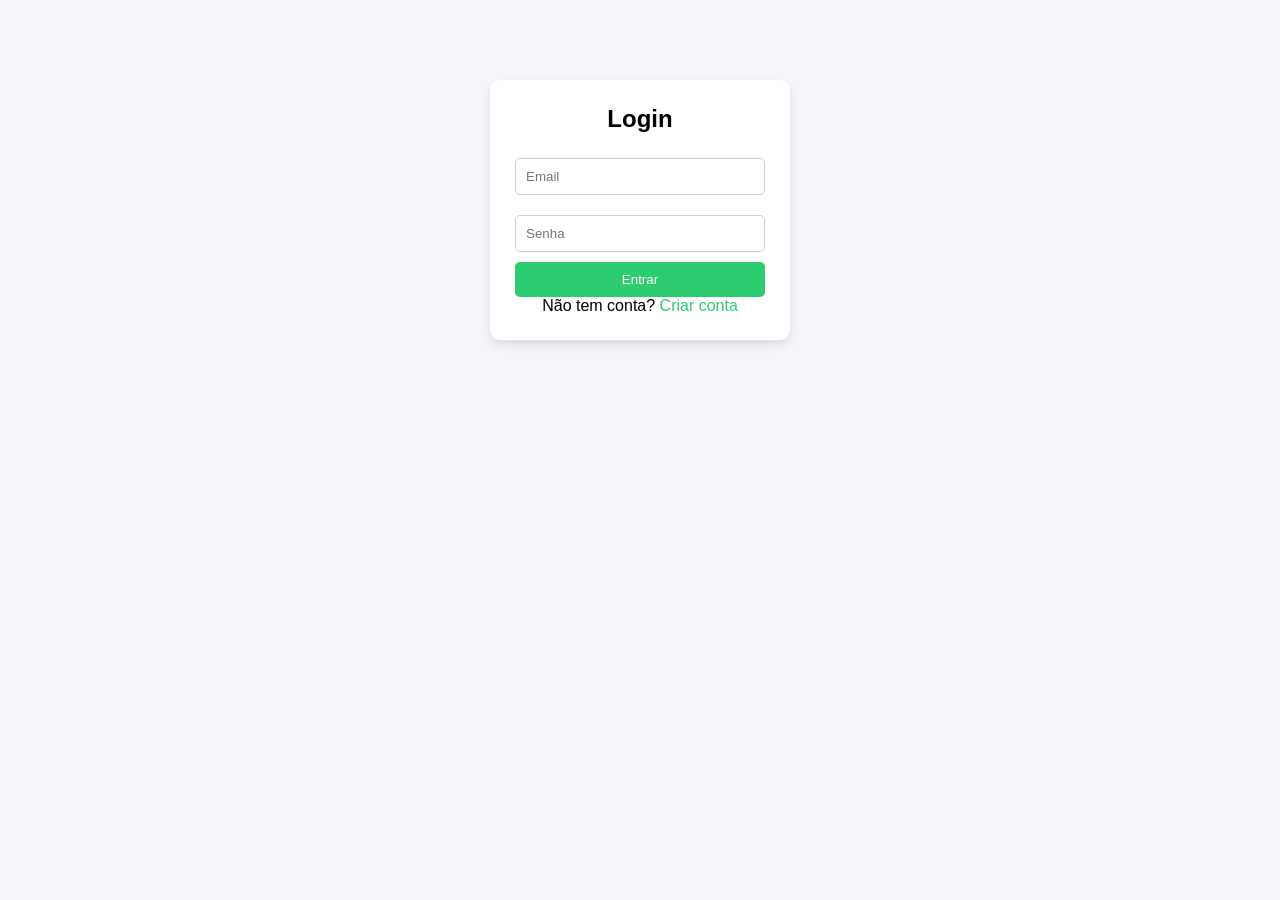
<file: index.html>
<!DOCTYPE html>
<html lang="pt">
<head>
    <meta charset="UTF-8">
    <title>Login</title>
    <link rel="stylesheet" href="style.css">
</head>
<body>

<div class="container">
    <h2>Login</h2>

    <input type="email" id="loginEmail" placeholder="Email">
    <input type="password" id="loginSenha" placeholder="Senha">

    <button onclick="login()">Entrar</button>

    <p>Não tem conta? <a href="cadastro.html">Criar conta</a></p>
</div>

<script src="script.js"></script>
</body>
</html>
</file>
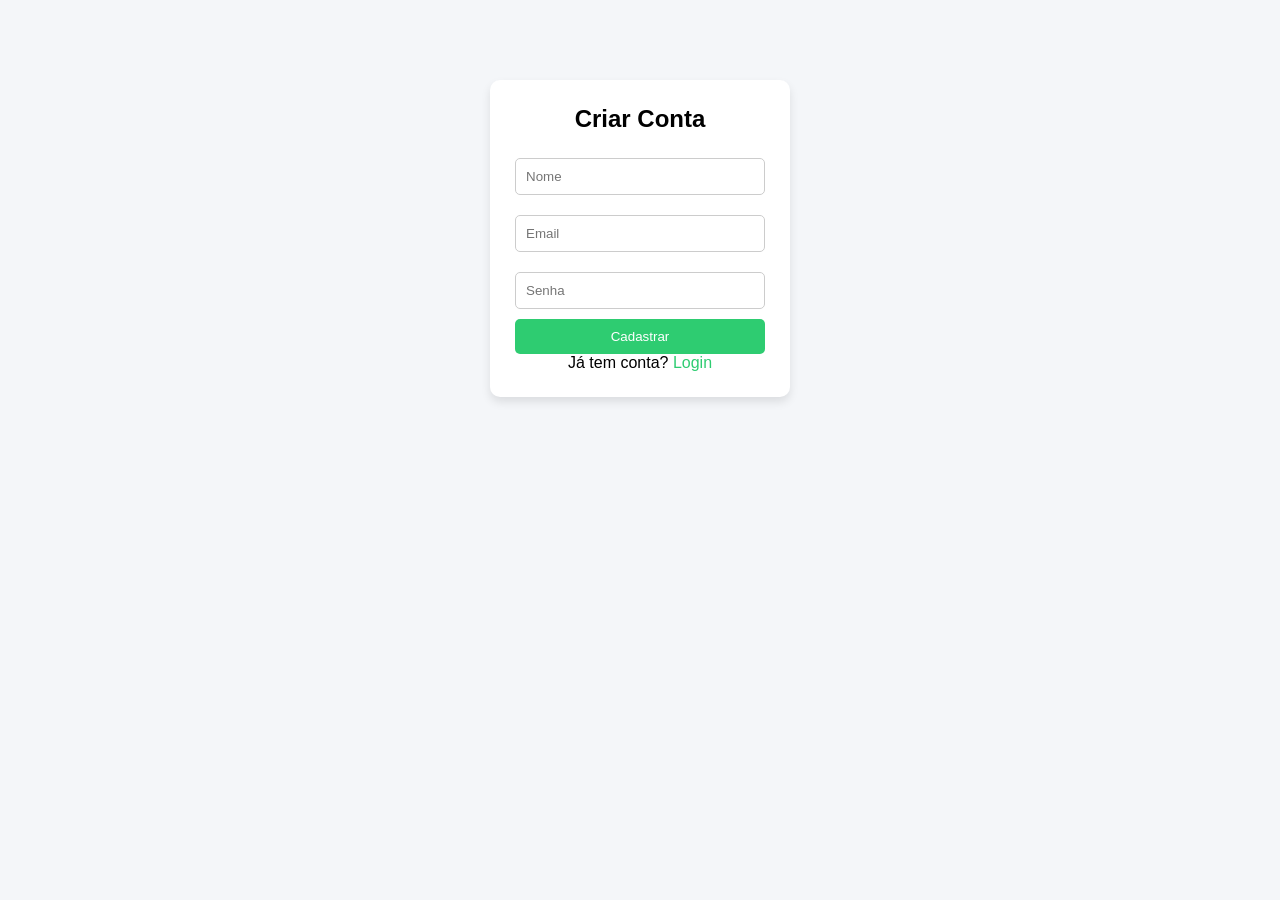
<file: cadastro.html>
<!DOCTYPE html>
<html lang="pt">
<head>
    <meta charset="UTF-8">
    <title>Cadastro</title>
    <link rel="stylesheet" href="style.css">
</head>
<body>

<div class="container">
    <h2>Criar Conta</h2>

    <input type="text" id="nome" placeholder="Nome">
    <input type="email" id="email" placeholder="Email">
    <input type="password" id="senha" placeholder="Senha">

    <button onclick="cadastrar()">Cadastrar</button>

    <p>Já tem conta? <a href="index.html">Login</a></p>
</div>

<script src="script.js"></script>
</body>
</html>
</file>
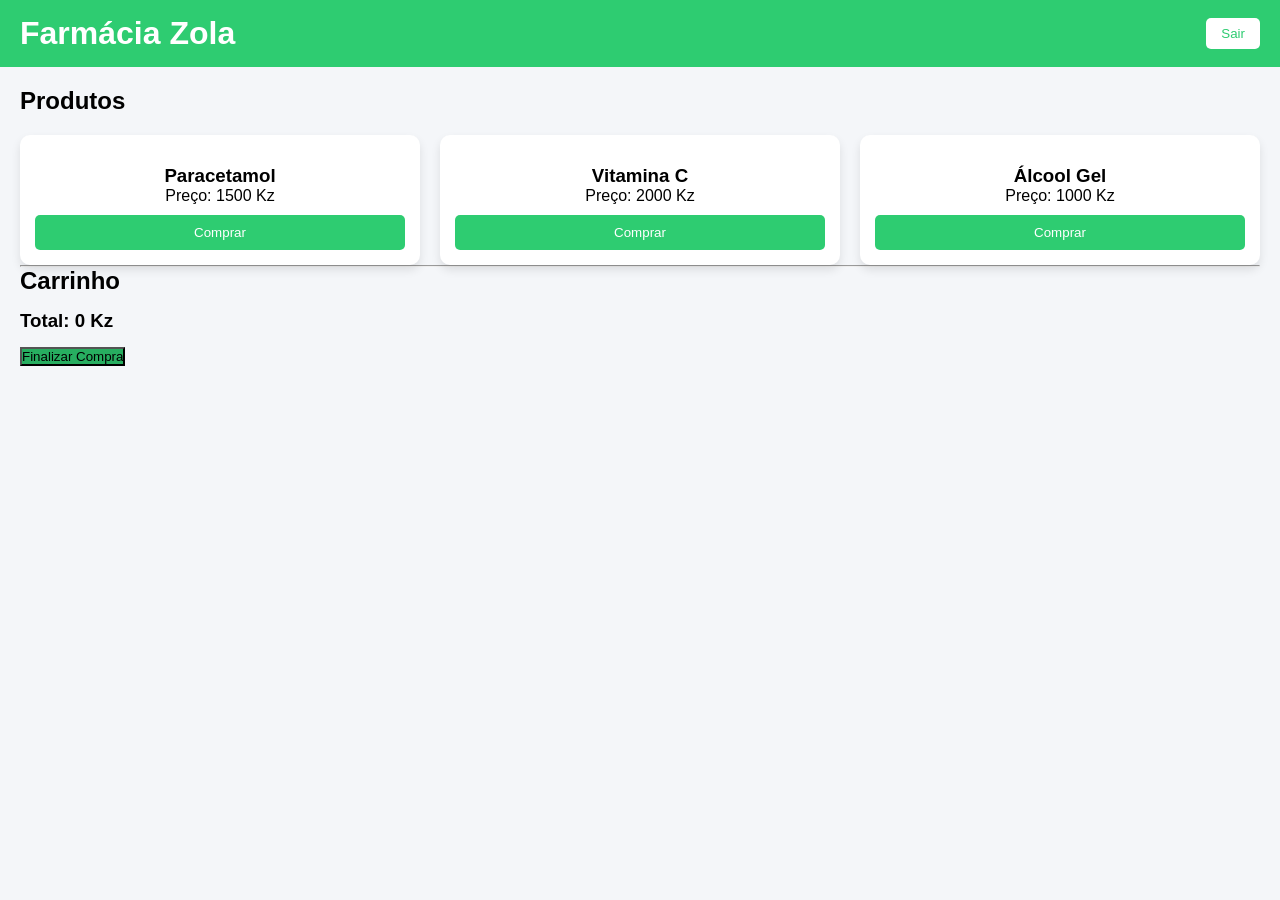
<file: home.html>
<!DOCTYPE html>
<html lang="pt">
<head>
    <meta charset="UTF-8">
    <title>Farmácia Zola</title>
    <link rel="stylesheet" href="style.css">
</head>
<body>

<header>
    <h1>Farmácia Zola</h1>
    <button>Sair</button>
</header>

<main>

    <h2>Produtos</h2>

<div class="produtos">

    <div class="produto">
        <h3>Paracetamol</h3>
        <p>Preço: 1500 Kz</p>
        <button onclick="comprar('Paracetamol', 1500)">Comprar</button>
    </div>

    <div class="produto">
        <h3>Vitamina C</h3>
        <p>Preço: 2000 Kz</p>
        <button onclick="comprar('Vitamina C', 2000)">Comprar</button>
    </div>

    <div class="produto">
        <h3>Álcool Gel</h3>
        <p>Preço: 1000 Kz</p>
        <button onclick="comprar('Álcool Gel', 1000)">Comprar</button>
    </div>

</div>

<hr>

<h2>Carrinho</h2>
<ul id="carrinhoLista"></ul>

<h3>Total: <span id="total">0</span> Kz</h3>

<button onclick="finalizarCompra()">Finalizar Compra</button>
</main>

</body>
</html>
</file>
<file: style.css>
/* RESET */
* {
    margin: 0;
    padding: 0;
    box-sizing: border-box;
}

/* BODY */
body {
    font-family: Arial, sans-serif;
    background: #f4f6f9;
}

/* HEADER */
header {
    background: #2ecc71;
    color: white;
    padding: 15px 20px;
    display: flex;
    justify-content: space-between;
    align-items: center;
}

/* BOTÃO HEADER */
header button {
    background: white;
    color: #2ecc71;
    border: none;
    padding: 8px 15px;
    border-radius: 5px;
    cursor: pointer;
}

/* MAIN */
main {
    padding: 20px;
}

/* PRODUTOS */
.produtos {
    display: grid;
    grid-template-columns: repeat(auto-fit, minmax(180px, 1fr));
    gap: 20px;
    margin-top: 20px;
}

/* CARD PRODUTO */
.produto {
    background: white;
    padding: 15px;
    border-radius: 10px;
    text-align: center;
    box-shadow: 0 5px 10px rgba(0,0,0,0.1);
    transition: 0.3s;
}

/* HOVER */
.produto:hover {
    transform: scale(1.05);
}

/* BOTÃO */
.produto button {
    margin-top: 10px;
    width: 100%;
    background: #2ecc71;
    color: white;
    border: none;
    padding: 10px;
    border-radius: 5px;
    cursor: pointer;
}

.produto button:hover {
    background: #27ae60;
}

/* CARRINHO */
#carrinhoLista {
    margin-top: 10px;
    list-style: none;
}

#carrinhoLista li {
    background: white;
    margin: 5px 0;
    padding: 10px;
    border-radius: 5px;
    display: flex;
    justify-content: space-between;
}

/* TOTAL */
h3 {
    margin-top: 15px;
}
/* ===== LOGIN E CADASTRO ===== */

.container {
    width: 300px;
    margin: 80px auto;
    background: white;
    padding: 25px;
    border-radius: 10px;
    text-align: center;
    box-shadow: 0 5px 10px rgba(0,0,0,0.1);
}

.container h2 {
    margin-bottom: 15px;
}

.container input {
    width: 100%;
    padding: 10px;
    margin: 10px 0;
    border-radius: 5px;
    border: 1px solid #ccc;
}

.container button {
    width: 100%;
    padding: 10px;
    background: #2ecc71;
    color: white;
    border: none;
    border-radius: 5px;
    cursor: pointer;
}

.container button:hover {
    background: #27ae60;
}

.container a {
    color: #2ecc71;
    text-decoration: none;
}
button {
    transition: 0.3s;
}

button:active {
    transform: scale(0.95);
}

/* BOTÃO FINALIZAR */
main button {
    margin-top: 15px;
    background: #27ae60;
}
</file>
